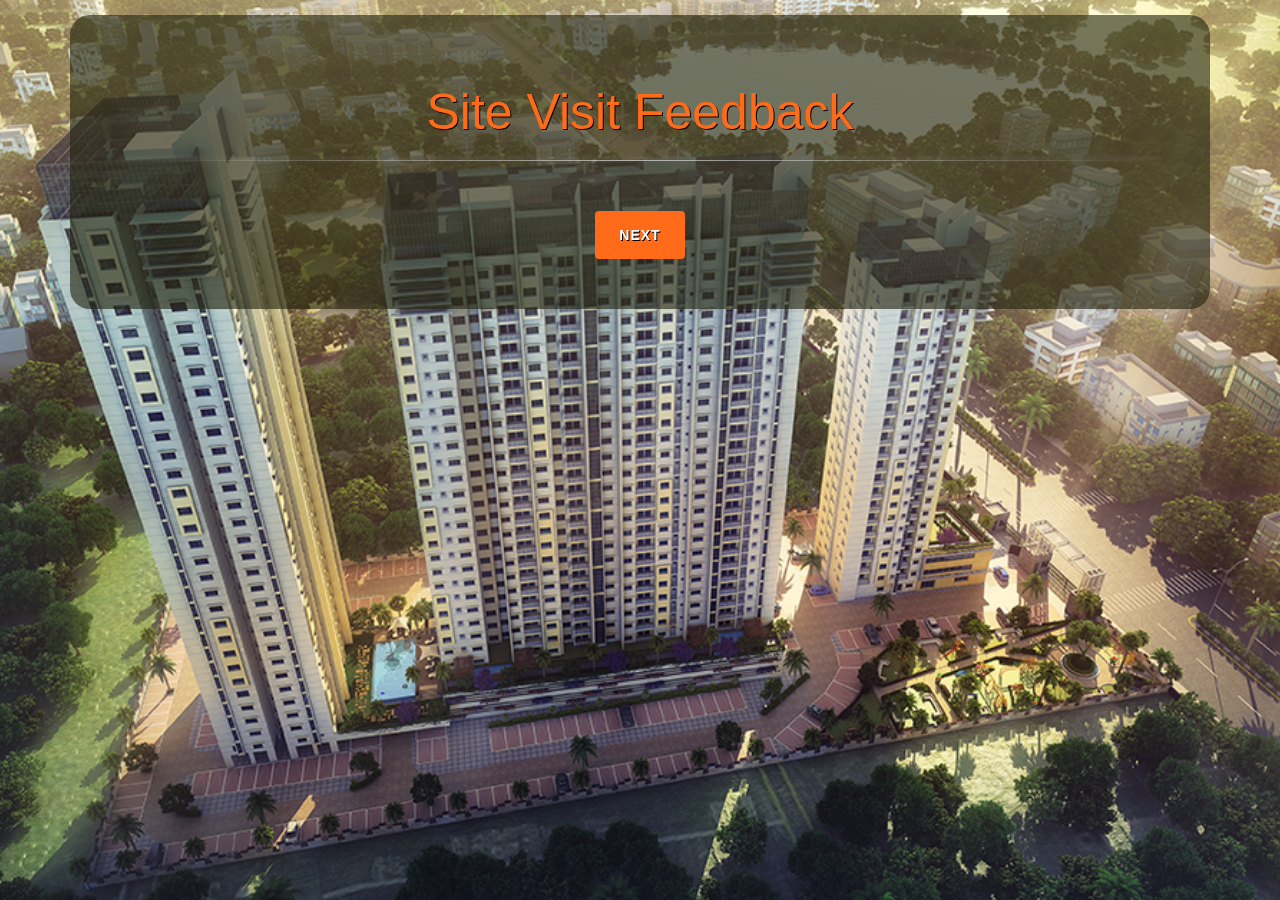
<file: index.html>
<!DOCTYPE html>
<html lang="en">

<head>
  <title>Feedback</title>
  <link rel="stylesheet" href="vendor/bootstrap/css/bootstrap.min.css">
  <link href="vendor/css/star-rating.min.css" media="all" rel="stylesheet" type="text/css" />
  <link rel="stylesheet" href="vendor/css/font-awesome.min.css">
  <link rel="stylesheet" href="css/style.css">
  <script src="https://code.jquery.com/jquery-3.2.1.min.js" integrity="sha256-hwg4gsxgFZhOsEEamdOYGBf13FyQuiTwlAQgxVSNgt4=" crossorigin="anonymous"></script>
  <script src="vendor/js/star-rating.min.js" type="text/javascript"></script>
  <script src="js/index.js"></script>
</head>

<body>
  <div class="background-image"></div>
  <div class="container">

  <div class="opaque">
<center><h1 class="row h11"> Site Visit Feedback </h1></center>
<hr class="fancy-line"></hr>
    <div id="feedback-form" class="row">
    </div>
    <div class="buttons">
    <center> <a href="p2.html" class="btn btn-primary" role="button">Next</a></center>
    </div>
  </div>
  </div>
</body>

</html>
</file>
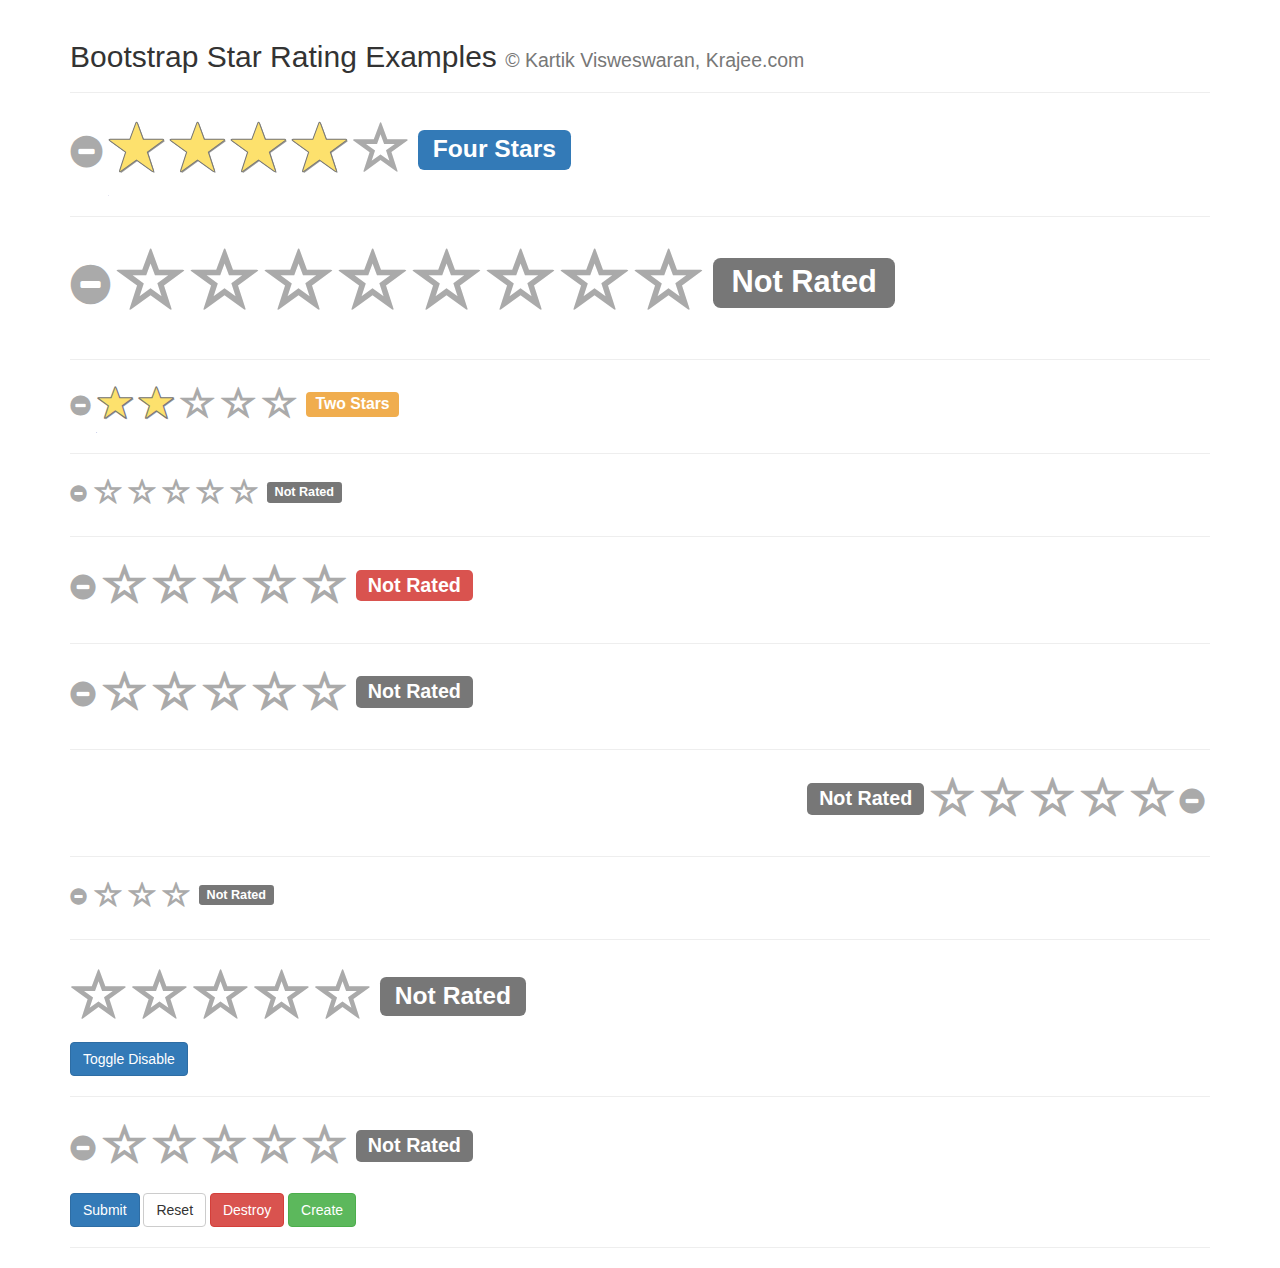
<file: Misc/kartik-v-bootstrap-star-rating-v4.0.1-20-g0dc6dd5/rating/examples/index.html>
<!DOCTYPE html>
<html lang="en">
<head>
    <meta charset="UTF-8"/>
    <title>Krajee JQuery Plugins - &copy; Kartik</title>
    <link href="http://maxcdn.bootstrapcdn.com/bootstrap/3.3.7/css/bootstrap.min.css" rel="stylesheet">
    <link rel="stylesheet" href="http://maxcdn.bootstrapcdn.com/font-awesome/4.4.0/css/font-awesome.min.css">
    <link href="../css/star-rating.css" media="all" rel="stylesheet" type="text/css"/>
    <!--suppress JSUnresolvedLibraryURL -->
    <script src="http://ajax.googleapis.com/ajax/libs/jquery/2.1.1/jquery.min.js"></script>
    <script src="../js/star-rating.js" type="text/javascript"></script>
<body>
<div class="container">
    <div class="page-header">
        <h2>Bootstrap Star Rating Examples
            <small>&copy; Kartik Visweswaran, Krajee.com</small>
        </h2>
    </div>

    <form>
        <input id="input-21b" value="4" type="text" class="rating" data-min=0 data-max=5 data-step=0.2 data-size="lg"
               required title="">
        <div class="clearfix"></div>
        <hr>
        <input required id="input-21c" value="" type="text" title="">
        <div class="clearfix"></div>
        <hr>
        <input id="input-21d" value="2" type="text" class="rating" data-min=0 data-max=5 data-step=0.5 data-size="sm"
               title="">
        <hr>
        <input id="input-21e" value="0" type="text" class="rating" data-min=0 data-max=5 data-step=0.5 data-size="xs"
               title="">
        <hr>
        <input id="input-21f" value="0" type="text" data-min=0 data-max=5 data-step=0.1 data-size="md" title="">
        <hr>
        <input id="input-2ba" type="text" class="rating" data-min="0" data-max="5" data-step="0.5" data-stars=5
               data-symbol="&#xe005;" data-default-caption="{rating} hearts" data-star-captions="{}" title="">
        <hr>
        <input id="input-22" value="0" type="text" class="rating" data-min=0 data-max=5 data-step=0.5 data-rtl=1
               data-container-class='text-right' data-glyphicon=0 title="">
        <div class="clearfix"></div>
        <hr>
        <input required class="rb-rating" type="text" value="" title="">
        <hr>
        <input id="rating-input" type="text" title=""/>
        <button id="btn-rating-input" type="button" class="btn btn-primary">Toggle Disable</button>
        <hr>
        <input id="kartik" class="rating" data-stars="5" data-step="0.1" title=""/>
        <div class="form-group" style="margin-top:10px">
            <button type="submit" class="btn btn-primary">Submit</button>
            <button type="reset" class="btn btn-default">Reset</button>
            <button type="button" class="btn btn-danger">Destroy</button>
            <button type="button" class="btn btn-success">Create</button>
        </div>
    </form>
    <hr>
    <script>
        jQuery(document).ready(function () {
            $("#input-21f").rating({
                starCaptions: function (val) {
                    if (val < 3) {
                        return val;
                    } else {
                        return 'high';
                    }
                },
                starCaptionClasses: function (val) {
                    if (val < 3) {
                        return 'label label-danger';
                    } else {
                        return 'label label-success';
                    }
                },
                hoverOnClear: false
            });
            var $inp = $('#rating-input');

            $inp.rating({
                min: 0,
                max: 5,
                step: 1,
                size: 'lg',
                showClear: false
            });

            $('#btn-rating-input').on('click', function () {
                $inp.rating('refresh', {
                    showClear: true,
                    disabled: !$inp.attr('disabled')
                });
            });


            $('.btn-danger').on('click', function () {
                $("#kartik").rating('destroy');
            });

            $('.btn-success').on('click', function () {
                $("#kartik").rating('create');
            });

            $inp.on('rating.change', function () {
                alert($('#rating-input').val());
            });


            $('.rb-rating').rating({
                'showCaption': true,
                'stars': '3',
                'min': '0',
                'max': '3',
                'step': '1',
                'size': 'xs',
                'starCaptions': {0: 'status:nix', 1: 'status:wackelt', 2: 'status:geht', 3: 'status:laeuft'}
            });
            $("#input-21c").rating({
                min: 0, max: 8, step: 0.5, size: "xl", stars: "8"
            });
        });
    </script>
</div>
</body>
</html>
</file>
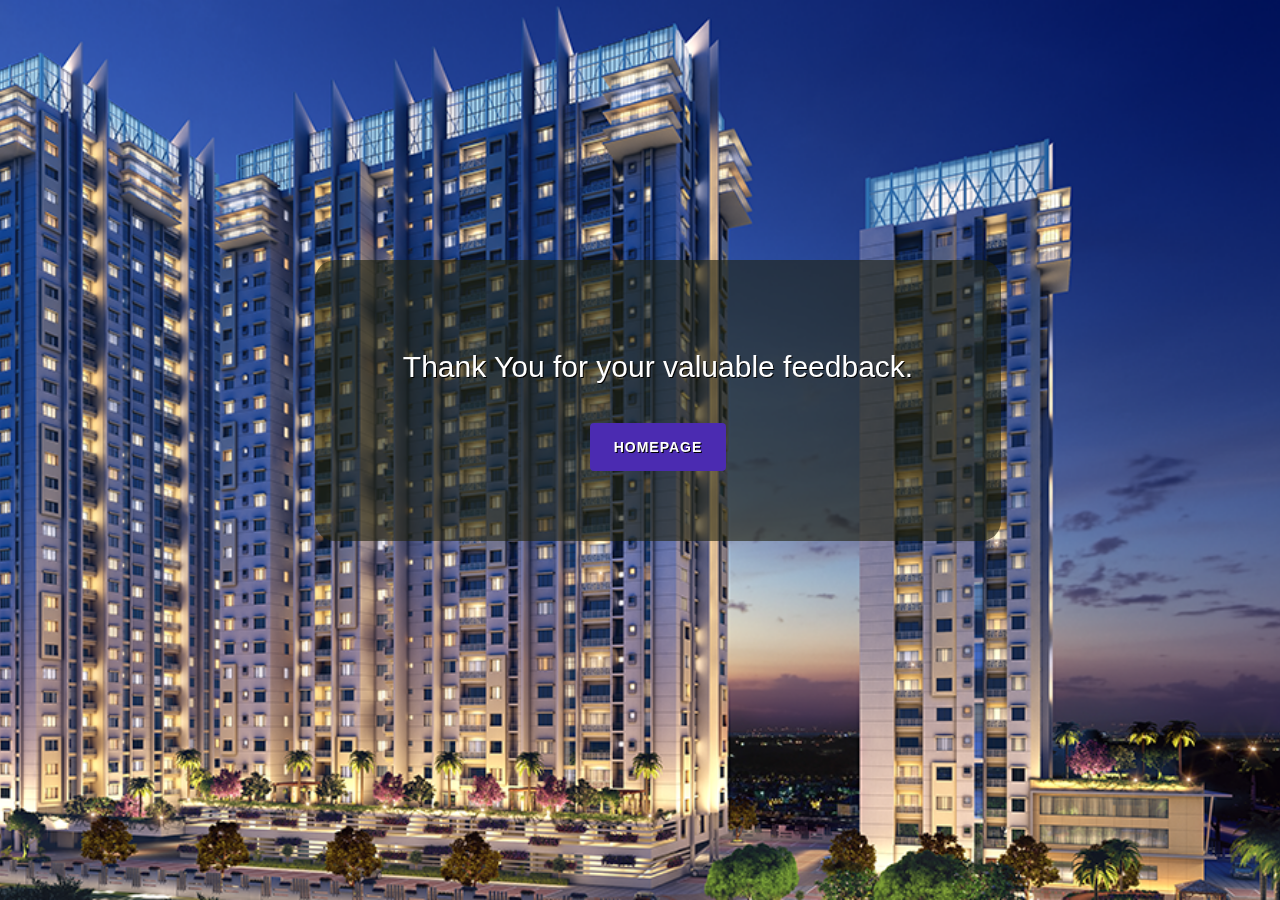
<file: cf.html>
<!DOCTYPE html>
<html lang="en">

<head>
  <title>Feedback</title>
  <link rel="stylesheet" href="vendor/bootstrap/css/bootstrap.min.css">
  <link href="vendor/css/star-rating.min.css" media="all" rel="stylesheet" type="text/css" />
  <link rel="stylesheet" href="vendor/css/font-awesome.min.css">
  <link rel="stylesheet" href="css/cf.css">
  <script src="https://code.jquery.com/jquery-3.2.1.min.js" integrity="sha256-hwg4gsxgFZhOsEEamdOYGBf13FyQuiTwlAQgxVSNgt4=" crossorigin="anonymous"></script>
  <script src="vendor/js/star-rating.min.js" type="text/javascript"></script>
  <script src="js/index.js"></script>
</head>

<body>
  <div class="background-image"></div>
  <div class="container">
<center>
<div class="opaque">

<h2> Thank You for your valuable feedback. </h2>
<a href="http://www.bashyamgroup.com/" class="btn btn-primary" role="button">Homepage</a></center>
</div>

</center>
  </div>
  </div>
</body>

</html>
</file>
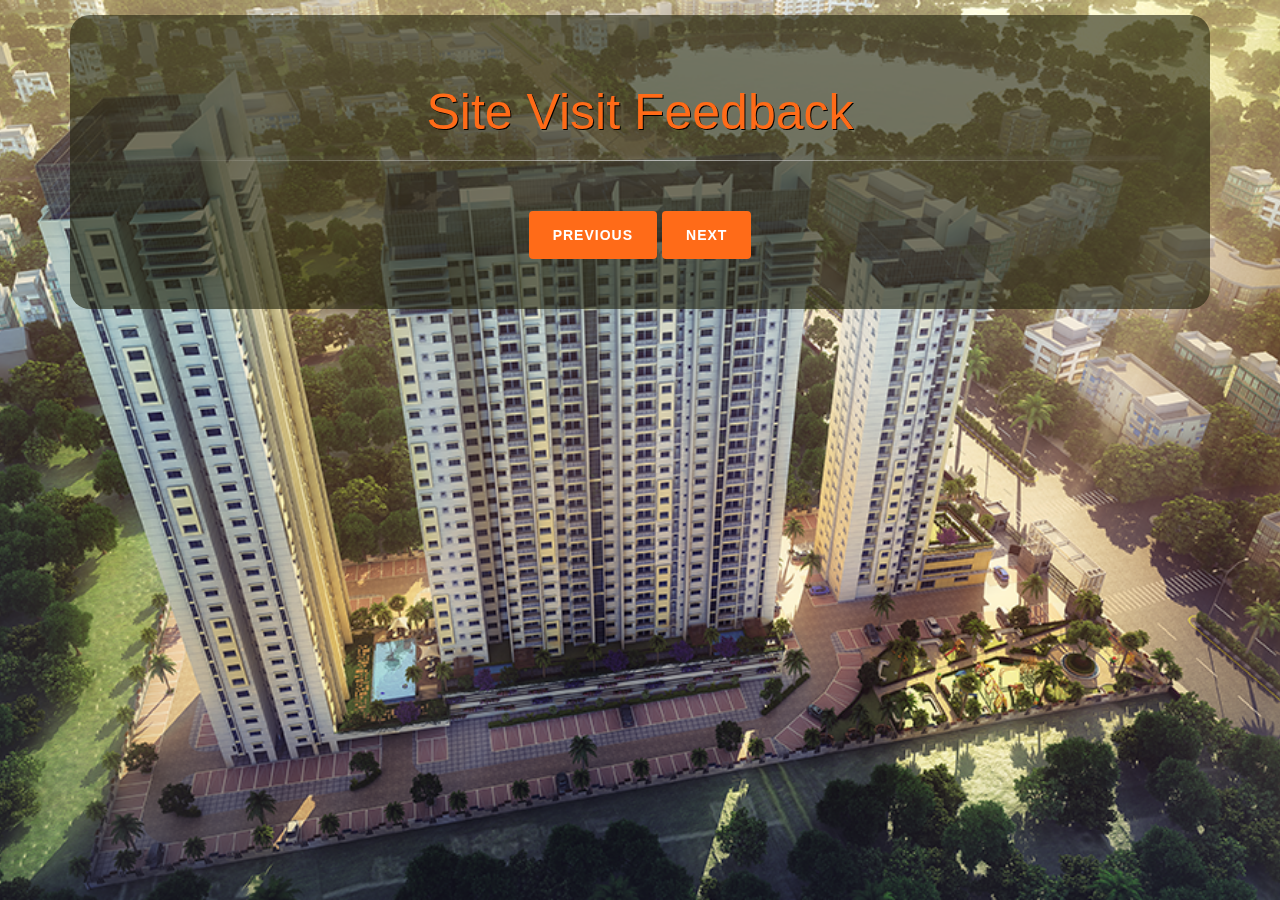
<file: p2.html>
<!DOCTYPE html>
<html lang="en">

<head>
  <title>Feedback</title>
  <link rel="stylesheet" href="vendor/bootstrap/css/bootstrap.min.css">
  <link href="vendor/css/star-rating.min.css" media="all" rel="stylesheet" type="text/css" />
  <link rel="stylesheet" href="vendor/css/font-awesome.min.css">
  <link rel="stylesheet" href="css/style.css">
  <script src="https://code.jquery.com/jquery-3.2.1.min.js" integrity="sha256-hwg4gsxgFZhOsEEamdOYGBf13FyQuiTwlAQgxVSNgt4=" crossorigin="anonymous"></script>
  <script src="vendor/js/star-rating.min.js" type="text/javascript"></script>
  <script src="js/p2.js"></script>
</head>

<body>
  <div class="background-image"></div>
  <div class="container">
    <div class="opaque">
  <center><h1 class="row h11"> Site Visit Feedback </h1></center>
  <hr class="fancy-line"></hr>
      <div id="feedback-form" class="row">
      </div>
      <div class="buttons">
      <center> <a href="index.html"> <button type="button" class="btn">Previous</button></a>
    <a href="p3.html"> <button type="button" class="btn">Next</button></a></center>

      </div>
    </div>
  </div>
</body>

</html>
</file>
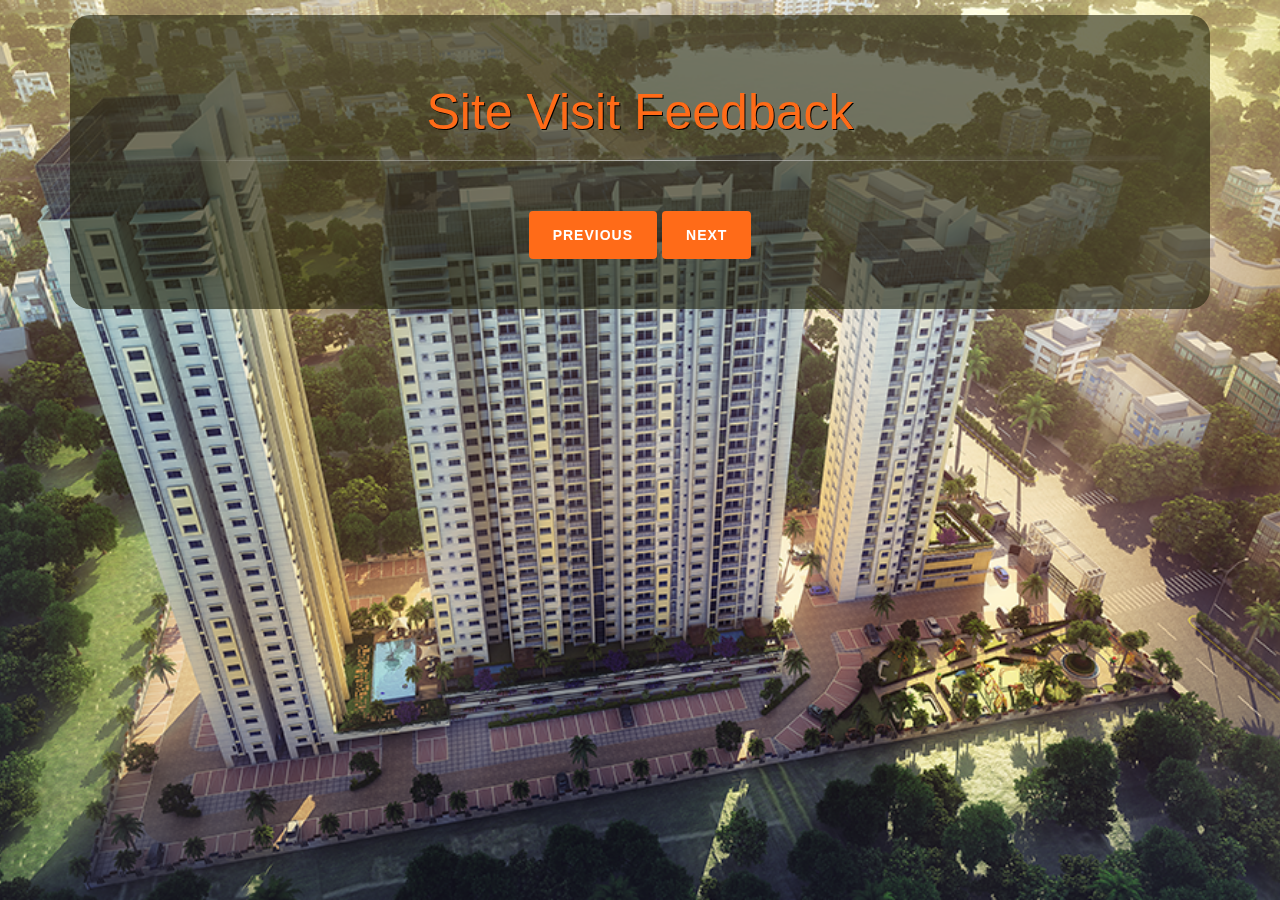
<file: p3.html>
<!DOCTYPE html>
<html lang="en">

<head>
  <title>Feedback</title>
  <link rel="stylesheet" href="vendor/bootstrap/css/bootstrap.min.css">
  <link href="vendor/css/star-rating.min.css" media="all" rel="stylesheet" type="text/css" />
  <link rel="stylesheet" href="vendor/css/font-awesome.min.css">
  <link rel="stylesheet" href="css/style.css">
  <script src="https://code.jquery.com/jquery-3.2.1.min.js" integrity="sha256-hwg4gsxgFZhOsEEamdOYGBf13FyQuiTwlAQgxVSNgt4=" crossorigin="anonymous"></script>
  <script src="vendor/js/star-rating.min.js" type="text/javascript"></script>
  <script src="js/p3.js"></script>
</head>

<body>
  <div class="background-image"></div>
  <div class="container">
    <div class="opaque">
  <center><h1 class="row h11"> Site Visit Feedback </h1></center>
  <hr class="fancy-line"></hr>
      <div id="feedback-form" class="row">
      </div>
      <div class="buttons">
      <center> <a href="p2.html"> <button type="button" class="btn">Previous</button></a>
    <a href="p4.html"> <button type="button" class="btn">Next</button></a></center>

      </div>
    </div>
  </div>
</body>

</html>
</file>
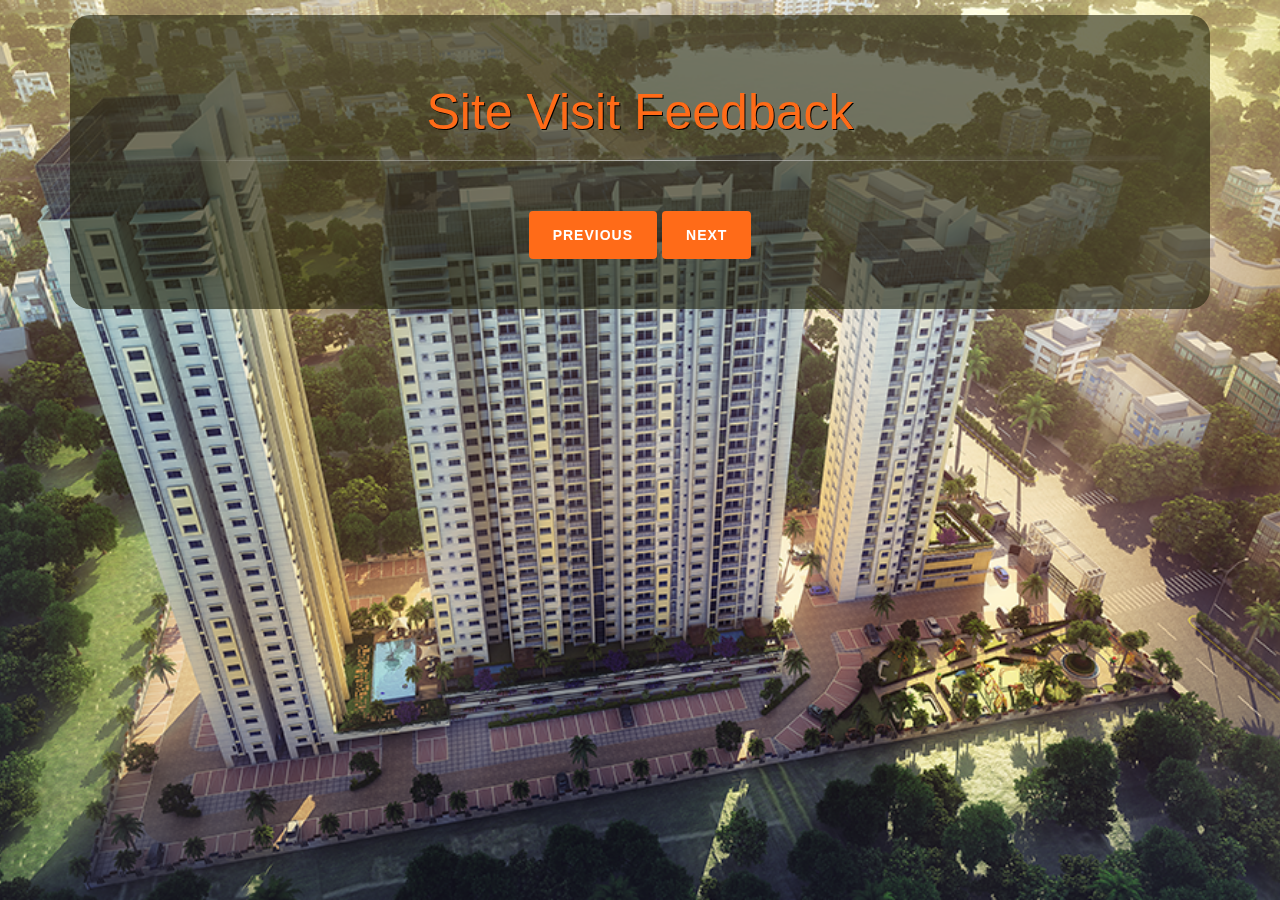
<file: p4.html>
<!DOCTYPE html>
<html lang="en">

<head>
  <title>Feedback</title>
  <link rel="stylesheet" href="vendor/bootstrap/css/bootstrap.min.css">
  <link href="vendor/css/star-rating.min.css" media="all" rel="stylesheet" type="text/css" />
  <link rel="stylesheet" href="vendor/css/font-awesome.min.css">
  <link rel="stylesheet" href="css/style.css">
  <script src="https://code.jquery.com/jquery-3.2.1.min.js" integrity="sha256-hwg4gsxgFZhOsEEamdOYGBf13FyQuiTwlAQgxVSNgt4=" crossorigin="anonymous"></script>
  <script src="vendor/js/star-rating.min.js" type="text/javascript"></script>
  <script src="js/p4.js"></script>
</head>

<body>
  <div class="background-image"></div>
  <div class="container">
    <div class="opaque">
  <center><h1 class="row h11"> Site Visit Feedback </h1></center>
  <hr class="fancy-line"></hr>
      <div id="feedback-form" class="row">
      </div>
      <div class="buttons">
      <center> <a href="p3.html"> <button type="button" class="btn">Previous</button></a>
    <a href="p5.html"> <button type="button" class="btn">Next</button></a></center>

      </div>
    </div>
  </div>
</body>

</html>
</file>
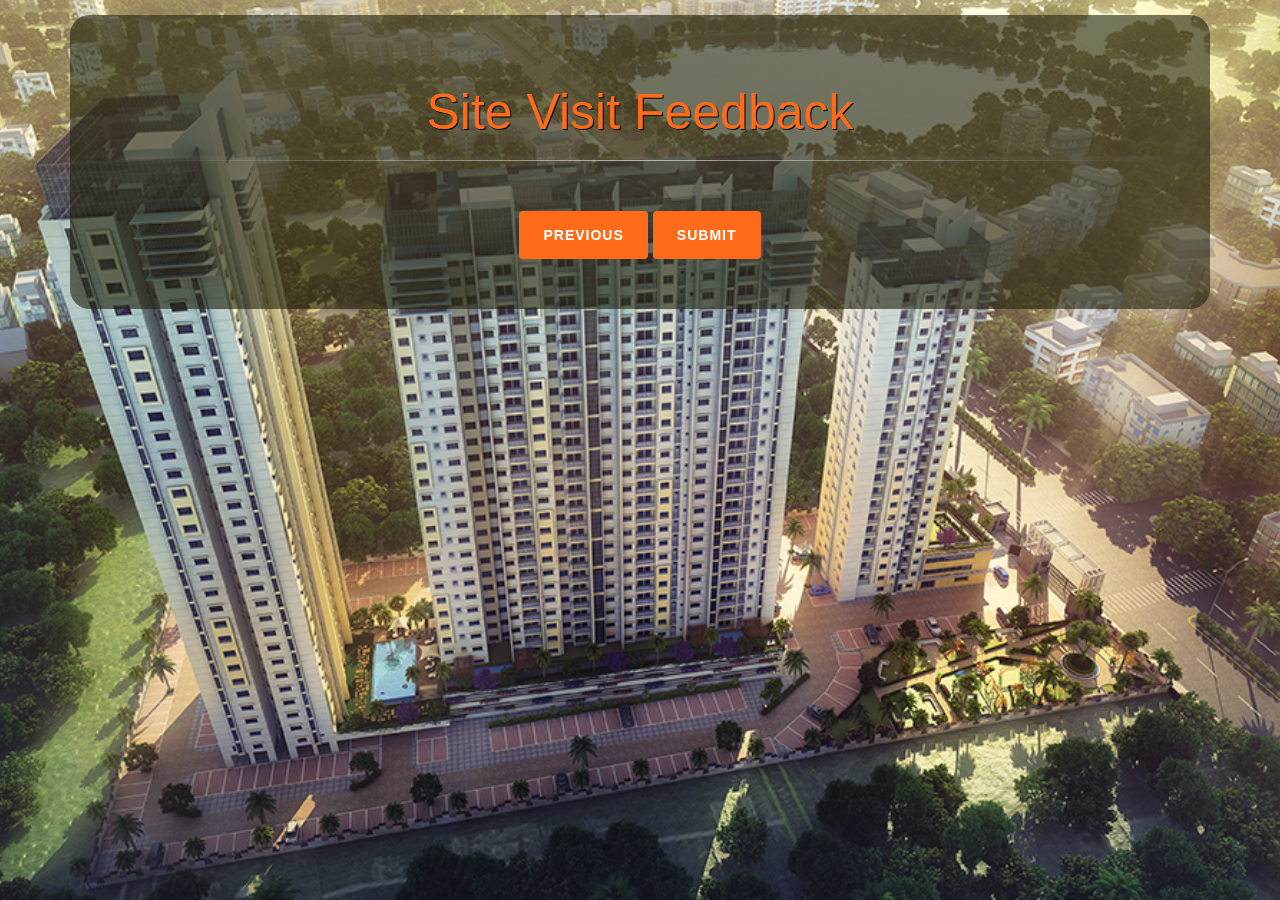
<file: p5.html>
<!DOCTYPE html>
<html lang="en">

<head>
  <title>Feedback</title>
  <link rel="stylesheet" href="vendor/bootstrap/css/bootstrap.min.css">
  <link href="vendor/css/star-rating.min.css" media="all" rel="stylesheet" type="text/css" />
  <link rel="stylesheet" href="vendor/css/font-awesome.min.css">
  <link rel="stylesheet" href="css/style.css">
  <script src="https://code.jquery.com/jquery-3.2.1.min.js" integrity="sha256-hwg4gsxgFZhOsEEamdOYGBf13FyQuiTwlAQgxVSNgt4=" crossorigin="anonymous"></script>
  <script src="vendor/js/star-rating.min.js" type="text/javascript"></script>
  <script src="js/p5.js"></script>
</head>

<body>
  <div class="background-image"></div>
  <div class="container">
    <div class="opaque">
  <center><h1 class="row h11"> Site Visit Feedback </h1></center>
  <hr class="fancy-line"></hr>
      <div id="feedback-form" class="row">
      </div>
      <div class="buttons">
      <center> <a href="p4.html"> <button type="button" class="btn">Previous</button></a>
    <a href="cf.html"> <button type="button" class="btn">Submit</button></a></center>

      </div>
    </div>
  </div>
</body>

</html>
</file>
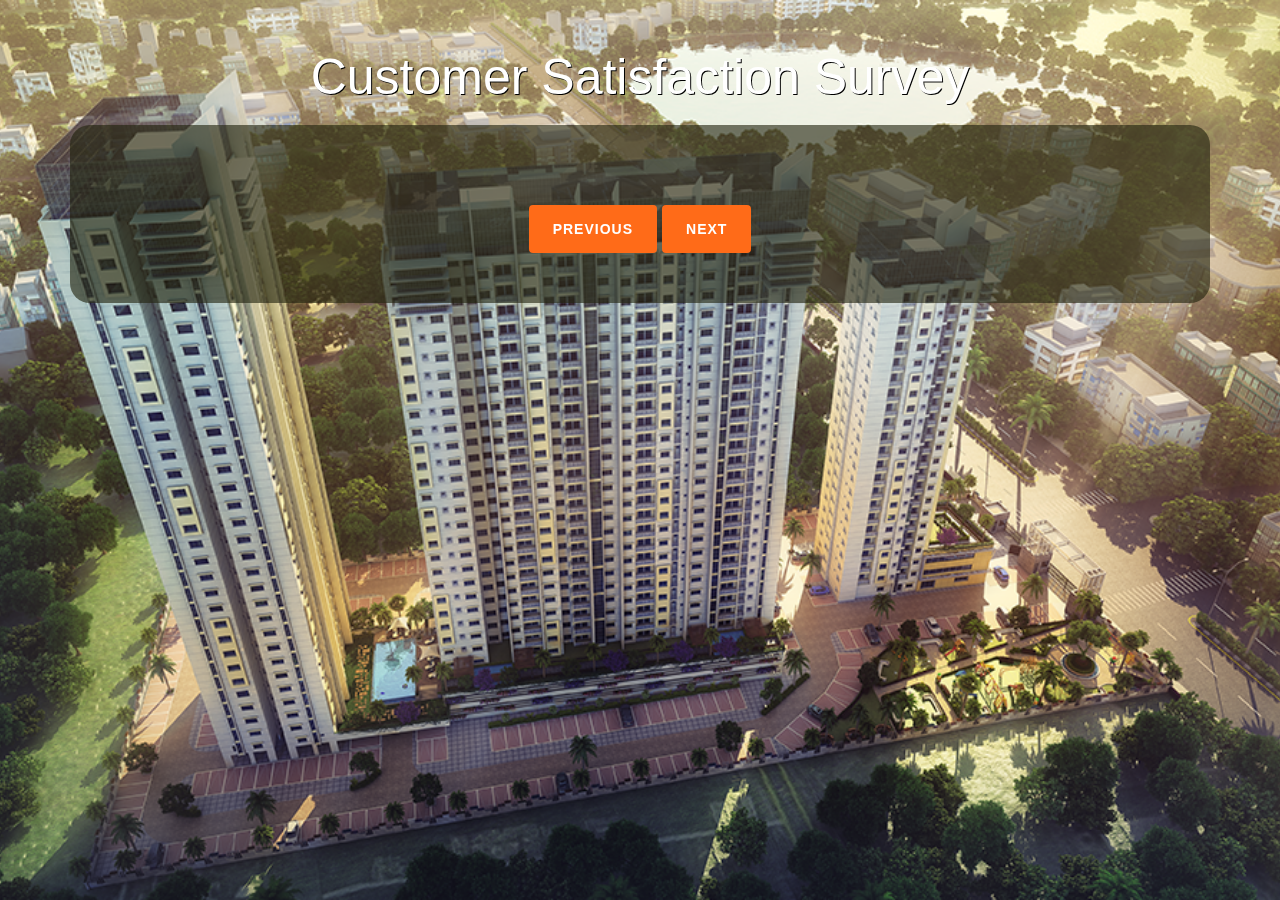
<file: samplepage.html>
<!DOCTYPE html>
<html lang="en">

<head>
  <title>Feedback</title>
  <link rel="stylesheet" href="vendor/bootstrap/css/bootstrap.min.css">
  <link href="vendor/css/star-rating.min.css" media="all" rel="stylesheet" type="text/css" />
  <link rel="stylesheet" href="vendor/css/font-awesome.min.css">
  <link rel="stylesheet" href="css/style.css">
  <script src="https://code.jquery.com/jquery-3.2.1.min.js" integrity="sha256-hwg4gsxgFZhOsEEamdOYGBf13FyQuiTwlAQgxVSNgt4=" crossorigin="anonymous"></script>
  <script src="vendor/js/star-rating.min.js" type="text/javascript"></script>
  <script src="js/index.js"></script>
</head>

<body>
  <div class="background-image"></div>
  <div class="container">
    <h1 class="row"> Customer Satisfaction Survey </h1>
    <div class="opaque">
      <div id="feedback-form" class="row">
      </div>
      <div class="buttons">
      <center> <a href="index.html"> <button type="button" class="btn">Previous</button></a>
    <a href="p3.html"> <button type="button" class="btn">Next</button></a></center>

      </div>
    </div>
  </div>
</body>

</html>
</file>
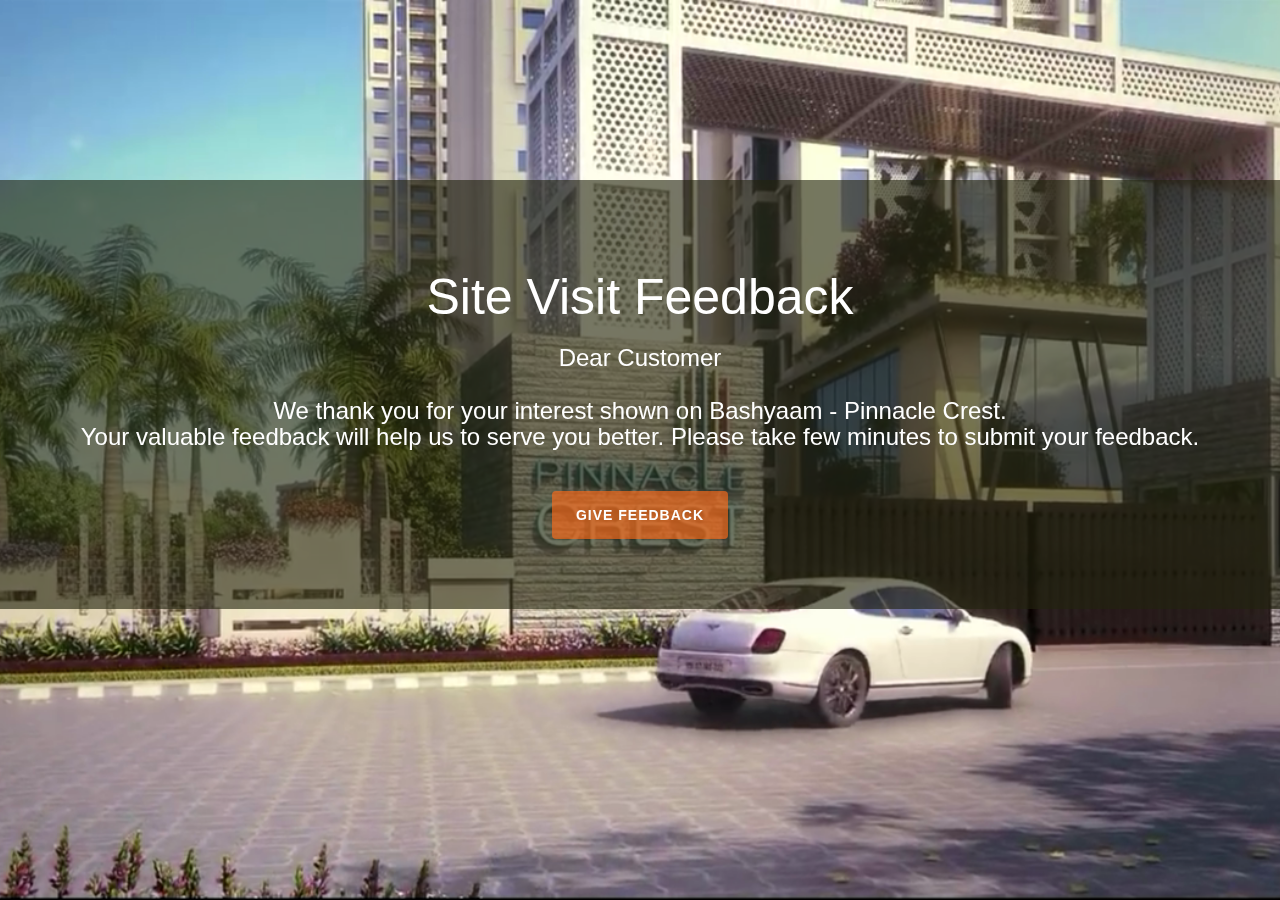
<file: sf.html>
<!DOCTYPE html>
<html lang="en">

<head>
  <title>Feedback</title>


  <link rel="stylesheet" href="vendor/bootstrap/css/bootstrap.min.css">
  <link href="vendor/css/star-rating.min.css" media="all" rel="stylesheet" type="text/css" />
  <link rel="stylesheet" href="vendor/css/font-awesome.min.css">
  <link rel="stylesheet" href="css/sf.css">
  <script src="https://code.jquery.com/jquery-3.2.1.min.js" integrity="sha256-hwg4gsxgFZhOsEEamdOYGBf13FyQuiTwlAQgxVSNgt4=" crossorigin="anonymous"></script>
  <script src="vendor/js/star-rating.min.js" type="text/javascript"></script>
  <script src="js/index.js"></script>
</head>

<body>
  <div class="background-image"></div>
  <div class="container">

<div class="opaque">

<center><h1 class="row h11"> Site Visit Feedback </h1></center>
<center>
<h3> Dear Customer<br><br> We thank you for your interest shown on Bashyaam - Pinnacle Crest. <br> Your valuable feedback will help us to serve you better. Please take few minutes to submit your feedback.</h3>
<a href="index.html" class="btn btn-primary" role="button">Give Feedback</a></center>
</div>
</center>

  </div>
  </div>
</body>

</html>
</file>
<file: css/style.css>
html, body {
  height: 100%;
}




body {
  font-size: 18px;
  font-weight: 700;
  color: white !important;
  text-shadow: 1px 1px #000000;
}

.background-image {
  background-image: url("../assets/B1.png");
  background-repeat: no-repeat;
  background-size: cover;
  background-position: center center;
  z-index: -1;
  width: 100%;
  height: 100%;
  position: fixed;

}

.h11 {
color: rgb(255, 107, 24);

}



.container {
  display: flex;
  align-items: center;
  flex-direction: column;
  height: 100%;
}

.container > h1 {
  height: 5rem;
  margin-top: 5rem;
}

.container > .buttons {
  height: 10rem;
  padding-top: 2.5rem;
  padding-bottom: 2.5rem;
  font-size: 2rem;
}

.container > .buttons > .submit {
    padding: 1rem;
    border-radius: 1rem;
    border-color: black;
    text-shadow: 1px 1px #000000;
}

#feedback-form {
  width: 100%;
  display: flex;
  flex-flow: column nowrap;
  align-items: center;
  overflow: hidden;
  overflow-y: scroll;
  height: calc(100% - 25rem);
}

.feedback-section {
  display: flex;
  flex-flow: row;
  flex: 1 0 auto;
  width: 100%;
  justify-content: space-around;
  }

.feedback-section-heading {
    font-size: 2.3rem;
    padding-top: 2rem;

}

.feedback-questionblock-question {
    font-size: 1.6rem;
    padding-left: 0.7rem;
    font-size: 24px;
}

.feedback-section-body {
  width: 60%;

}

.feedback-questionblock {
  padding-bottom : 2.5rem;
  padding-top: 2.5rem;
  position: relative;
}

.feedback-questionblock.disabled {
  opacity: 0.5 !important;
}

.feedback-questionblock .rating-container .caption {
  display: block;
}

.feedback-questionblock .rating-container .label {
  background: none !important;
  font-size: 1.5rem;
}

.feedback-questionblock-overlay.disabled {
  position: absolute;
  z-index: 1;
  height: 100%;
  width: 100%;
  pointer-events: none;
  background: rgba(255, 255, 255, 0.6);
}

.feedback-questionblock-overlay {}

  .h1, h1 {
      font-size: 50px;
  }


  ::-webkit-scrollbar{
    width:10px;

  }

  ::-webkit-scrollbar-thumb{
     background-color: rgba(119, 95, 95, 0.45);

  }

  .opaque {
    width: 100%;
    margin: 15px auto;
    padding: 50px;
    background: rgba(34, 35, 14, 0.62);
    border-radius: 20px;


}



.btn {
    padding: 14px 24px;
    border: 0 none;
    font-weight: 700;
    letter-spacing: 1px;
    text-transform: uppercase;
    color: white;
    margin-top: 30px;
    background-color: rgb(255, 107, 24);
}

.btn-primary {
    color: #fff;
    background-color: rgb(255, 107, 24);
    border-color: #2e6da4;

}

.glyphicon {
    position: relative;
    top: 12px;
    display: inline-block;
    font-family: 'Glyphicons Halflings';
    font-style: normal;
    font-weight: 400;
    line-height: 1;
    -webkit-font-smoothing: antialiased;
    -moz-osx-font-smoothing: grayscale;


  }

hr.fancy-line {
  border: 0;
  height: 1px;
  background-image: -webkit-linear-gradient(left, rgba(0,0,0,0), rgba(215,215,215,0.75), rgba(0,0,0,0));
  background-image: -moz-linear-gradient(left, rgba(0,0,0,0), rgba(215,215,215,0.75), rgba(0,0,0,0));
  background-image: -ms-linear-gradient(left, rgba(0,0,0,0), rgba(215,215,215,0.75), rgba(0,0,0,0));
  background-image: -o-linear-gradient(left, rgba(0,0,0,0), rgba(215,215,215,0.75), rgba(0,0,0,0));
  box-shadow: 0px -2px 4px rgba(136,136,136,0.75);
}
</file>
<file: css/cf.css>
html, body {
  height: 100%;
}




body {
  font-size: 18px;
  font-weight: 700;
  color: white !important;
  text-shadow: 1px 1px #000000;
}

.background-image {
  background-image: url("../assets/BC20.png");
  background-repeat: no-repeat;
  background-size: cover;
  background-position: center center;
  z-index: -1;
  width: 100%;
  height: 100%;
  position: fixed;
  background-attachment: fixed;

}




.container {
  display: flex;
  align-items: center;
  flex-direction: column;
  height: 100%;
}

.container > h1 {
  height: 5rem;
  margin-top: 5rem;
}

.container > .buttons {
  height: 10rem;
  padding-top: 2.5rem;
  padding-bottom: 2.5rem;
  font-size: 2rem;
}

.container > .buttons > .submit {
    padding: 1rem;
    border-radius: 1rem;
    border-color: black;
    text-shadow: 1px 1px #000000;
}

#feedback-form {
  width: 100%;
  display: flex;
  flex-flow: column nowrap;
  align-items: center;
  overflow: hidden;
  overflow-y: scroll;
  height: calc(100% - 25rem);
}

.feedback-section {
  display: flex;
  flex-flow: row;
  flex: 1 0 auto;
  width: 100%;
  justify-content: space-around;
  }

.feedback-section-heading {
    font-size: 2.3rem;
    padding-top: 2rem;

}

.feedback-questionblock-question {
    font-size: 1.6rem;
    padding-left: 0.7rem;
    font-size: 24px;
}

.feedback-section-body {
  width: 60%;

}

.feedback-questionblock {
  padding-bottom : 2.5rem;
  padding-top: 2.5rem;
  position: relative;
}

.feedback-questionblock.disabled {
  opacity: 0.5 !important;
}

.feedback-questionblock .rating-container .caption {
  display: block;
}

.feedback-questionblock .rating-container .label {
  background: none !important;
  font-size: 1.5rem;
}

.feedback-questionblock-overlay.disabled {
  position: absolute;
  z-index: 1;
  height: 100%;
  width: 100%;
  pointer-events: none;
  background: rgba(255, 255, 255, 0.6);
}

.feedback-questionblock-overlay {}

  .h1, h1 {
      font-size: 50px;
  }


  ::-webkit-scrollbar{
    width:10px;

  }

  ::-webkit-scrollbar-thumb{
     background-color: rgba(119, 95, 95, 0.45);

  }

  .opaque {
      width: 100%;
      margin: 260px auto;
      margin-left: 18px;
      margin-right: 18px;
      padding: 70px;
      background: rgba(34, 35, 14, 0.62);
      border-radius: 20px;
  }

.btn {
    padding: 14px 24px;
    border: 0 none;
    font-weight: 700;
    letter-spacing: 1px;
    text-transform: uppercase;
    color: white;
    margin-top: 30px;
    background-color: rgb(255, 107, 24);
}

.btn-primary {
    color: #fff;
    background-color: rgb(75, 43, 177);
    border-color: #2e6da4;

}

.glyphicon {
    position: relative;
    top: 12px;
    display: inline-block;
    font-family: 'Glyphicons Halflings';
    font-style: normal;
    font-weight: 400;
    line-height: 1;
    -webkit-font-smoothing: antialiased;
    -moz-osx-font-smoothing: grayscale;
</file>
<file: css/sf.css>
html, body {
  height: 100%;
}




body {
    font-size: 20px;
    font-weight: 700;
    color: white !important;
    /* text-shadow: 1px 1px #000000; */
}

.background-image {
  background-image: url("../assets/BC16.png");
  background-repeat: no-repeat;
  background-size: cover;
  background-position: center center;
  z-index: -1;
  width: 100%;
  height: 100%;
  position: fixed;

}




.container {
  display: flex;
  align-items: center;
  flex-direction: column;
  height: 100%;
}

.container > h1 {
  height: 5rem;
  margin-top: 5rem;
}

.container > .buttons {
  height: 10rem;
  padding-top: 2.5rem;
  padding-bottom: 2.5rem;
  font-size: 2rem;
}

.container > .buttons > .submit {
    padding: 1rem;
    border-radius: 1rem;
    border-color: black;
    text-shadow: 1px 1px #000000;
}

#feedback-form {
  width: 100%;
  display: flex;
  flex-flow: column nowrap;
  align-items: center;
  overflow: hidden;
  overflow-y: scroll;
  height: calc(100% - 25rem);
}

.feedback-section {
  display: flex;
  flex-flow: row;
  flex: 1 0 auto;
  width: 100%;
  justify-content: space-around;
  }

.feedback-section-heading {
    font-size: 2.3rem;
    padding-top: 2rem;

}

.feedback-questionblock-question {
    font-size: 1.6rem;
    padding-left: 0.7rem;
    font-size: 24px;
}

.feedback-section-body {
  width: 60%;

}

.feedback-questionblock {
  padding-bottom : 2.5rem;
  padding-top: 2.5rem;
  position: relative;
}

.feedback-questionblock.disabled {
  opacity: 0.5 !important;
}

.feedback-questionblock .rating-container .caption {
  display: block;
}

.feedback-questionblock .rating-container .label {
  background: none !important;
  font-size: 1.5rem;
}

.feedback-questionblock-overlay.disabled {
  position: absolute;
  z-index: 1;
  height: 100%;
  width: 100%;
  pointer-events: none;
  background: rgba(255, 255, 255, 0.6);
}

.feedback-questionblock-overlay {}

  .h1, h1 {
      font-size: 50px;
  }


  ::-webkit-scrollbar{
    width:10px;

  }

  ::-webkit-scrollbar-thumb{
     background-color: rgba(119, 95, 95, 0.45);

  }

  .opaque {
      width: 122%;
      margin: 180px auto;
      margin-left: 0px;
      margin-right: 0px;
      padding: 70px;
      background: rgba(34, 35, 14, 0.62);
      border-radius: 20px;
  }

.btn {
    padding: 14px 24px;
    border: 0 none;
    font-weight: 700;
    letter-spacing: 1px;
    text-transform: uppercase;
    color: white;
    margin-top: 30px;
    background-color: rgb(255, 107, 24);
}

.btn-primary {
    color: #fff;
    background-color: rgba(255, 107, 24, 0.65);;
    border-color: #2e6da4;

}

.glyphicon {
    position: relative;
    top: 12px;
    display: inline-block;
    font-family: 'Glyphicons Halflings';
    font-style: normal;
    font-weight: 400;
    line-height: 1;
    -webkit-font-smoothing: antialiased;
    -moz-osx-font-smoothing: grayscale;
</file>
<file: vendor/css/star-rating.min.css>
/*!
 * bootstrap-star-rating v4.0.2
 * http://plugins.krajee.com/star-rating
 *
 * Author: Kartik Visweswaran
 * Copyright: 2013 - 2017, Kartik Visweswaran, Krajee.com
 *
 * Licensed under the BSD 3-Clause
 * https://github.com/kartik-v/bootstrap-star-rating/blob/master/LICENSE.md
 */.rating-loading{width:25px;height:25px;font-size:0;color:#fff;background:url(../img/loading.gif) top left no-repeat;border:none}.rating-container .rating-stars{position:relative;cursor:pointer;vertical-align:middle;display:inline-block;overflow:hidden;white-space:nowrap}.rating-container .rating-input{position:absolute;cursor:pointer;width:100%;height:1px;bottom:0;left:0;font-size:1px;border:none;background:0 0;padding:0;margin:0}.rating-disabled .rating-input,.rating-disabled .rating-stars{cursor:not-allowed}.rating-container .star{display:inline-block;margin:0 3px;text-align:center}.rating-container .empty-stars{color:#aaa}.rating-container .filled-stars{position:absolute;left:0;top:0;margin:auto;color:#fde16d;white-space:nowrap;overflow:hidden;-webkit-text-stroke:1px #777;text-shadow:1px 1px #999}.rating-rtl{float:right}.rating-animate .filled-stars{transition:width .25s ease;-o-transition:width .25s ease;-moz-transition:width .25s ease;-webkit-transition:width .25s ease}.rating-rtl .filled-stars{left:auto;right:0;-moz-transform:matrix(-1,0,0,1,0,0) translate3d(0,0,0);-webkit-transform:matrix(-1,0,0,1,0,0) translate3d(0,0,0);-o-transform:matrix(-1,0,0,1,0,0) translate3d(0,0,0);transform:matrix(-1,0,0,1,0,0) translate3d(0,0,0)}.rating-rtl.is-star .filled-stars{right:.06em}.rating-rtl.is-heart .empty-stars{margin-right:.07em}.rating-lg{font-size:3.91em}.rating-md{font-size:3.13em}.rating-sm{font-size:2.5em}.rating-xs{font-size:2em}.rating-xl{font-size:4.89em}.rating-container .clear-rating{color:#aaa;cursor:not-allowed;display:inline-block;vertical-align:middle;font-size:60%;padding-right:5px}.clear-rating-active{cursor:pointer!important}.clear-rating-active:hover{color:#843534}.rating-container .caption{color:#999;display:inline-block;vertical-align:middle;font-size:60%;margin-top:-.6em;margin-left:5px;margin-right:0}.rating-rtl .caption{margin-right:5px;margin-left:0}@media print{.rating-container .clear-rating{display:none}}
</file>
<file: Misc/kartik-v-bootstrap-star-rating-v4.0.1-20-g0dc6dd5/rating/css/star-rating.css>
/*!
 * bootstrap-star-rating v4.0.2
 * http://plugins.krajee.com/star-rating
 *
 * Author: Kartik Visweswaran
 * Copyright: 2013 - 2017, Kartik Visweswaran, Krajee.com
 *
 * Licensed under the BSD 3-Clause
 * https://github.com/kartik-v/bootstrap-star-rating/blob/master/LICENSE.md
 */
.rating-loading {
    width: 25px;
    height: 25px;
    font-size: 0;
    color: #fff;
    background: transparent url('../img/loading.gif') top left no-repeat;
    border: none;
}

/*
 * Stars & Input
 */
.rating-container .rating-stars {
    position: relative;
    cursor: pointer;
    vertical-align: middle;
    display: inline-block;
    overflow: hidden;
    white-space: nowrap;
}

.rating-container .rating-input {
    position: absolute;
    cursor: pointer;
    width: 100%;
    height: 1px;
    bottom: 0;
    left: 0;
    font-size: 1px;
    border: none;
    background: none;
    padding: 0;
    margin: 0;
}

.rating-disabled .rating-input, .rating-disabled .rating-stars {
    cursor: not-allowed;
}

.rating-container .star {
    display: inline-block;
    margin: 0 3px;
    text-align: center;
}

.rating-container .empty-stars {
    color: #aaa;
}

.rating-container .filled-stars {
    position: absolute;
    left: 0;
    top: 0;
    margin: auto;
    color: #fde16d;
    white-space: nowrap;
    overflow: hidden;
    -webkit-text-stroke: 1px #777;
    text-shadow: 1px 1px #999;
}

.rating-rtl {
    float: right;
}

.rating-animate .filled-stars {
    transition: width 0.25s ease;
    -o-transition: width 0.25s ease;
    -moz-transition: width 0.25s ease;
    -webkit-transition: width 0.25s ease;
}

.rating-rtl .filled-stars {
    left: auto;
    right: 0;
    -moz-transform: matrix(-1, 0, 0, 1, 0, 0) translate3d(0, 0, 0);
    -webkit-transform: matrix(-1, 0, 0, 1, 0, 0) translate3d(0, 0, 0);
    -o-transform: matrix(-1, 0, 0, 1, 0, 0) translate3d(0, 0, 0);
    transform: matrix(-1, 0, 0, 1, 0, 0) translate3d(0, 0, 0);
}

.rating-rtl.is-star .filled-stars {
    right: 0.06em;
}

.rating-rtl.is-heart .empty-stars {
    margin-right: 0.07em;
}

/**
 * Sizes
 */
.rating-xl {
    font-size: 4.89em;
}

.rating-lg {
    font-size: 3.91em;
}

.rating-md {
    font-size: 3.13em;
}

.rating-sm {
    font-size: 2.5em;
}

.rating-xs {
    font-size: 2em;
}

.rating-xl {
    font-size: 4.89em;
}

/**
 * Clear
 */
.rating-container .clear-rating {
    color: #aaa;
    cursor: not-allowed;
    display: inline-block;
    vertical-align: middle;
    font-size: 60%;
}

.clear-rating-active {
    cursor: pointer !important;
}

.clear-rating-active:hover {
    color: #843534;
}

.rating-container .clear-rating {
    padding-right: 5px;
}

/**
 * Caption
 */
.rating-container .caption {
    color: #999;
    display: inline-block;
    vertical-align: middle;
    font-size: 60%;
    margin-top: -0.6em;
}

.rating-container .caption {
    margin-left: 5px;
    margin-right: 0;
}

.rating-rtl .caption {
    margin-right: 5px;
    margin-left: 0;
}

/**
 * Print
 */
@media print {
    .rating-container .clear-rating {
        display: none;
    }
}
</file>
